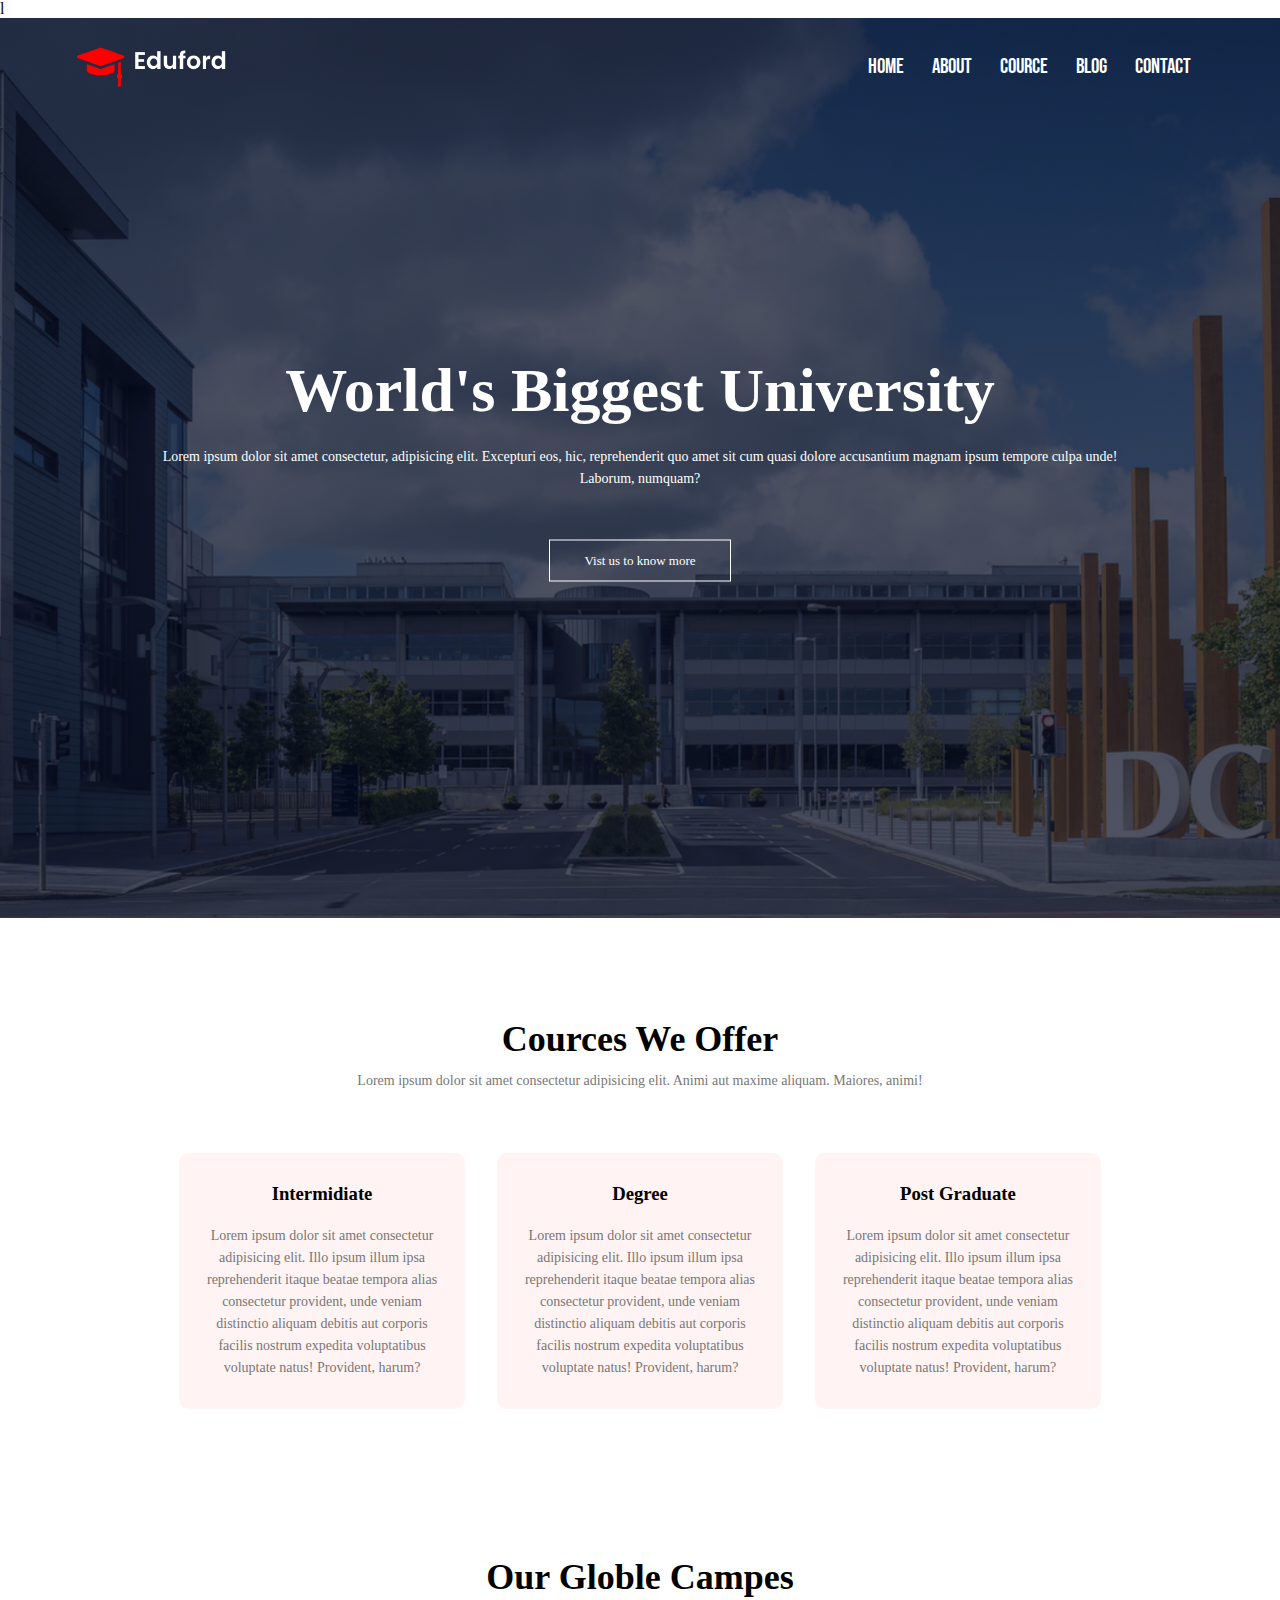
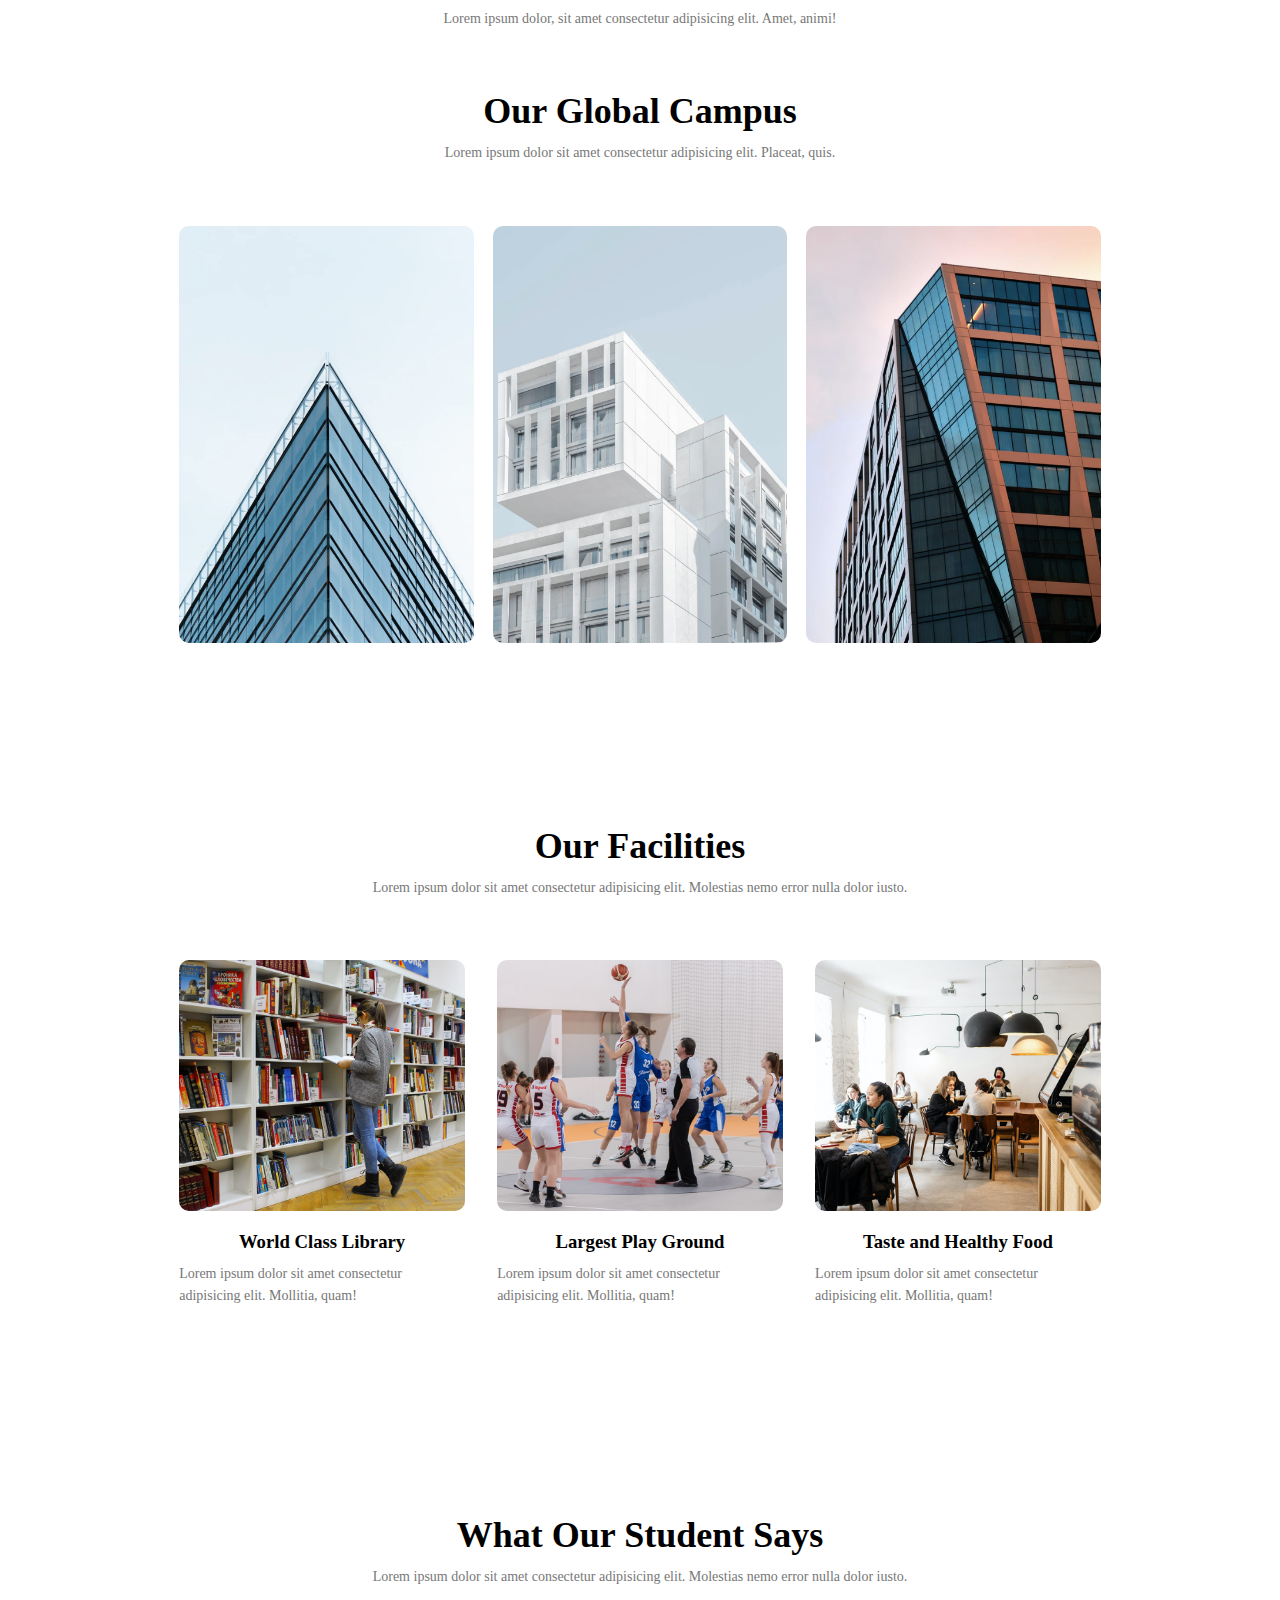
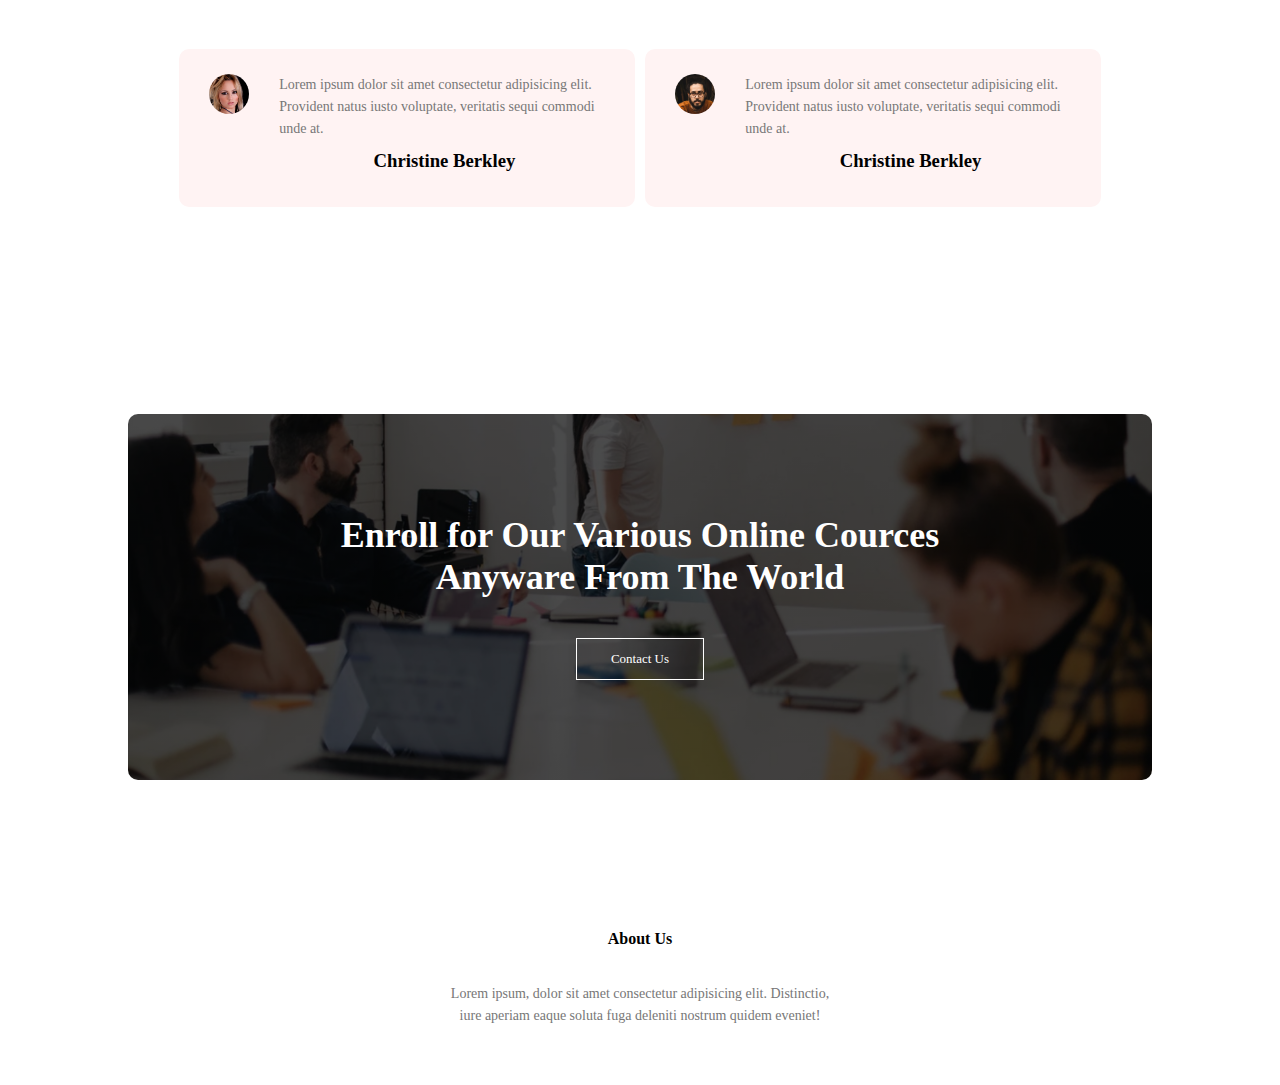
<file: index.html>
<!DOCTYPE html>
<html lang="en">

<head>
  <meta charset="UTF-8">
  <meta http-equiv="X-UA-Compatible" content="IE=edge">
  <meta name="viewport" content="width=device-width, initial-scale=1.0">
  <link rel="stylesheet" href="proj1.css">
  <link rel="preconnect" href="https://fonts.googleapis.com">
  <link rel="preconnect" href="https://fonts.gstatic.com" crossorigin>
  <link href="https://fonts.googleapis.com/css2?family=Bebas+Neue&display=swap" rel="stylesheet">
  <link rel="stylesheet" href="https://cdnjs.cloudflare.com/ajax/libs/font-awesome/6.3.0/css/all.min.css" integrity="sha512-SzlrxWUlpfuzQ+pcUCosxcglQRNAq/DZjVsC0lE40xsADsfeQoEypE+enwcOiGjk/bSuGGKHEyjSoQ1zVisanQ==" crossorigin="anonymous" referrerpolicy="no-referrer" />
  <title>University website Design</title>l
</head>

<body>
  <section class="header">
    <nav>
      <a href="index.html"><img src="eduford_img/logo.png" alt=""></a>

      <div class="nav-links" id="navLinks">
        <i class="fa fa-times-circle" onclick="hideMenu()"></i>

        <ul>
          <li><a href=""> Home</a></li>
          <li><a href="">ABout</a></li>
          <li><a href="">Cource</a></li>
          <li><a href="">Blog</a></li>
          <li><a href="">Contact</a></li>
        </ul>
      </div>
      <i class="fa fa-bars" aria-hidden="true" onclick="showMenu()"></i>

    </nav>
    <div class="text-box">
      <h1>World's Biggest University</h1>
      <p>Lorem ipsum dolor sit amet consectetur, adipisicing elit. Excepturi eos, hic, reprehenderit quo amet sit cum quasi dolore accusantium magnam ipsum tempore culpa unde! <br> Laborum, numquam?</p>
      <a href="" class="hero-btn">Vist us to know more</a>
    </div>
  </section>
  <section class="cource">
    <h1>Cources We Offer</h1>
    <p>Lorem ipsum dolor sit amet consectetur adipisicing elit. Animi aut maxime aliquam. Maiores, animi!</p>
    <div class="row">
      <div class="cource-col">
        <h3>Intermidiate</h3>
        <p>Lorem ipsum dolor sit amet consectetur adipisicing elit. Illo ipsum illum ipsa reprehenderit itaque beatae tempora alias consectetur provident, unde veniam distinctio aliquam debitis aut corporis facilis nostrum expedita voluptatibus voluptate natus! Provident, harum?
        </p>
      </div>
      <div class="cource-col">
        <h3>Degree</h3>
        <p>Lorem ipsum dolor sit amet consectetur adipisicing elit. Illo ipsum illum ipsa reprehenderit itaque beatae tempora alias consectetur provident, unde veniam distinctio aliquam debitis aut corporis facilis nostrum expedita voluptatibus voluptate natus! Provident, harum?
        </p>
      </div>
      <div class="cource-col">
        <h3>Post Graduate</h3>
        <p>Lorem ipsum dolor sit amet consectetur adipisicing elit. Illo ipsum illum ipsa reprehenderit itaque beatae tempora alias consectetur provident, unde veniam distinctio aliquam debitis aut corporis facilis nostrum expedita voluptatibus voluptate natus! Provident, harum?
        </p>
      </div>
    </div>
  </section>
  <section class="campus">
    <h1>Our Globle Campes</h1>
    <p>Lorem ipsum dolor, sit amet consectetur adipisicing elit. Amet, animi!</p>
  </section>
  <section class="campus">
    <h1>Our Global Campus</h1>
    <p>Lorem ipsum dolor sit amet consectetur adipisicing elit. Placeat, quis.</p>
    <div class="row">
      <div class="campus-col">
        <img src="eduford_img/london.png" alt="">
        <div class="layer">
          <h3>LONDON</h3>
        </div>
      </div>
      <div class="campus-col">
        <img src="eduford_img/washington.png" alt="">
        <div class="layer">
          <h3>Washington</h3>
        </div>
      </div>
      <div class="campus-col">
        <img src="eduford_img/newyork.png" alt="">
        <div class="layer">
          <h3>NewYork</h3>
        </div>
      </div>
    </div>
  </section>
  <section class="facilities">
    <h1>Our Facilities</h1>
    <p>Lorem ipsum dolor sit amet consectetur adipisicing elit. Molestias nemo error nulla dolor iusto.</p>
    <div class="row">
      <div class="facilitties-col">
        <img src="eduford_img/library.png" alt="">
        <h3>World Class Library</h3>
        <p>Lorem ipsum dolor sit amet consectetur adipisicing elit. Mollitia, quam!</p>
      </div>
      <div class="facilitties-col">
        <img src="eduford_img/basketball.png" alt="">
        <h3>Largest Play Ground</h3>
        <p>Lorem ipsum dolor sit amet consectetur adipisicing elit. Mollitia, quam!</p>
      
    </div>
        
      <div class="facilitties-col">
        <img src="eduford_img/cafeteria.png" alt="">
        <h3>Taste and Healthy Food</h3>
        <p>Lorem ipsum dolor sit amet consectetur adipisicing elit. Mollitia, quam!</p>
    
    </div>
    </div>
   
      
  </section>
  <!-- testimonials -->
  <section class="testimonials">
    <h1>What Our Student Says</h1>
    <p>Lorem ipsum dolor sit amet consectetur adipisicing elit. Molestias nemo error nulla dolor iusto.</p>
    <div class="row">
      <div class="testimonial-col">
        <img src="eduford_img/user1.jpg" alt="">
        <div>
          <p>
            Lorem ipsum dolor sit amet consectetur adipisicing elit. Provident natus iusto voluptate, veritatis sequi commodi unde at.
          </p>
          <h3>Christine Berkley</h3>
          <i class="fa-solid fa-star"></i>
          <i class="fa-solid fa-star"></i>
          <i class="fa-solid fa-star"></i>
          <i class="fa-solid fa-star"></i>
          <i class="fa-solid fa-star-half"></i>
        </div>
      </div>
      <div class="testimonial-col">
        <img src="eduford_img/user2.jpg" alt="">
        <div>
          <p>
            Lorem ipsum dolor sit amet consectetur adipisicing elit. Provident natus iusto voluptate, veritatis sequi commodi unde at.
          </p>
          <h3>Christine Berkley</h3>
          <i class="fa-solid fa-star"></i>
          <i class="fa-solid fa-star"></i>
          <i class="fa-solid fa-star"></i>
          <i class="fa-solid fa-star"></i>
          <i class="fa-solid fa-star"></i>
          
        </div>
      </div>
     
    </div>
  </section>
  <!-- call to action -->
  <section class="cta">
    <h1>Enroll for Our Various Online Cources <br> Anyware From The World</h1>
    <a href="" class="hero-btn">Contact Us</a>
  </section>
  <!-- footeer -->
  <section class="footer">
    <h4>About Us</h4>
    <p>Lorem ipsum, dolor sit amet consectetur adipisicing elit. Distinctio, <br> iure aperiam eaque soluta fuga deleniti nostrum quidem eveniet!</p>
    <div class="icon">
      <i class="fa-brands fa-facebook"></i>
      <i class="fa-brands fa-twitter"></i>
      <i class="fa-brands fa-square-instagram"></i>
    </div>
  </section>
  <!-- js toggle -->
  <script>
    var navLinks=document.getElementById("navLinks")
    function showMenu(){
      navLinks.style.right="0"
    }
    function hideMenu(){
      navLinks.style.right="-200px"
    }
  </script>

</body>

</html>
</file>
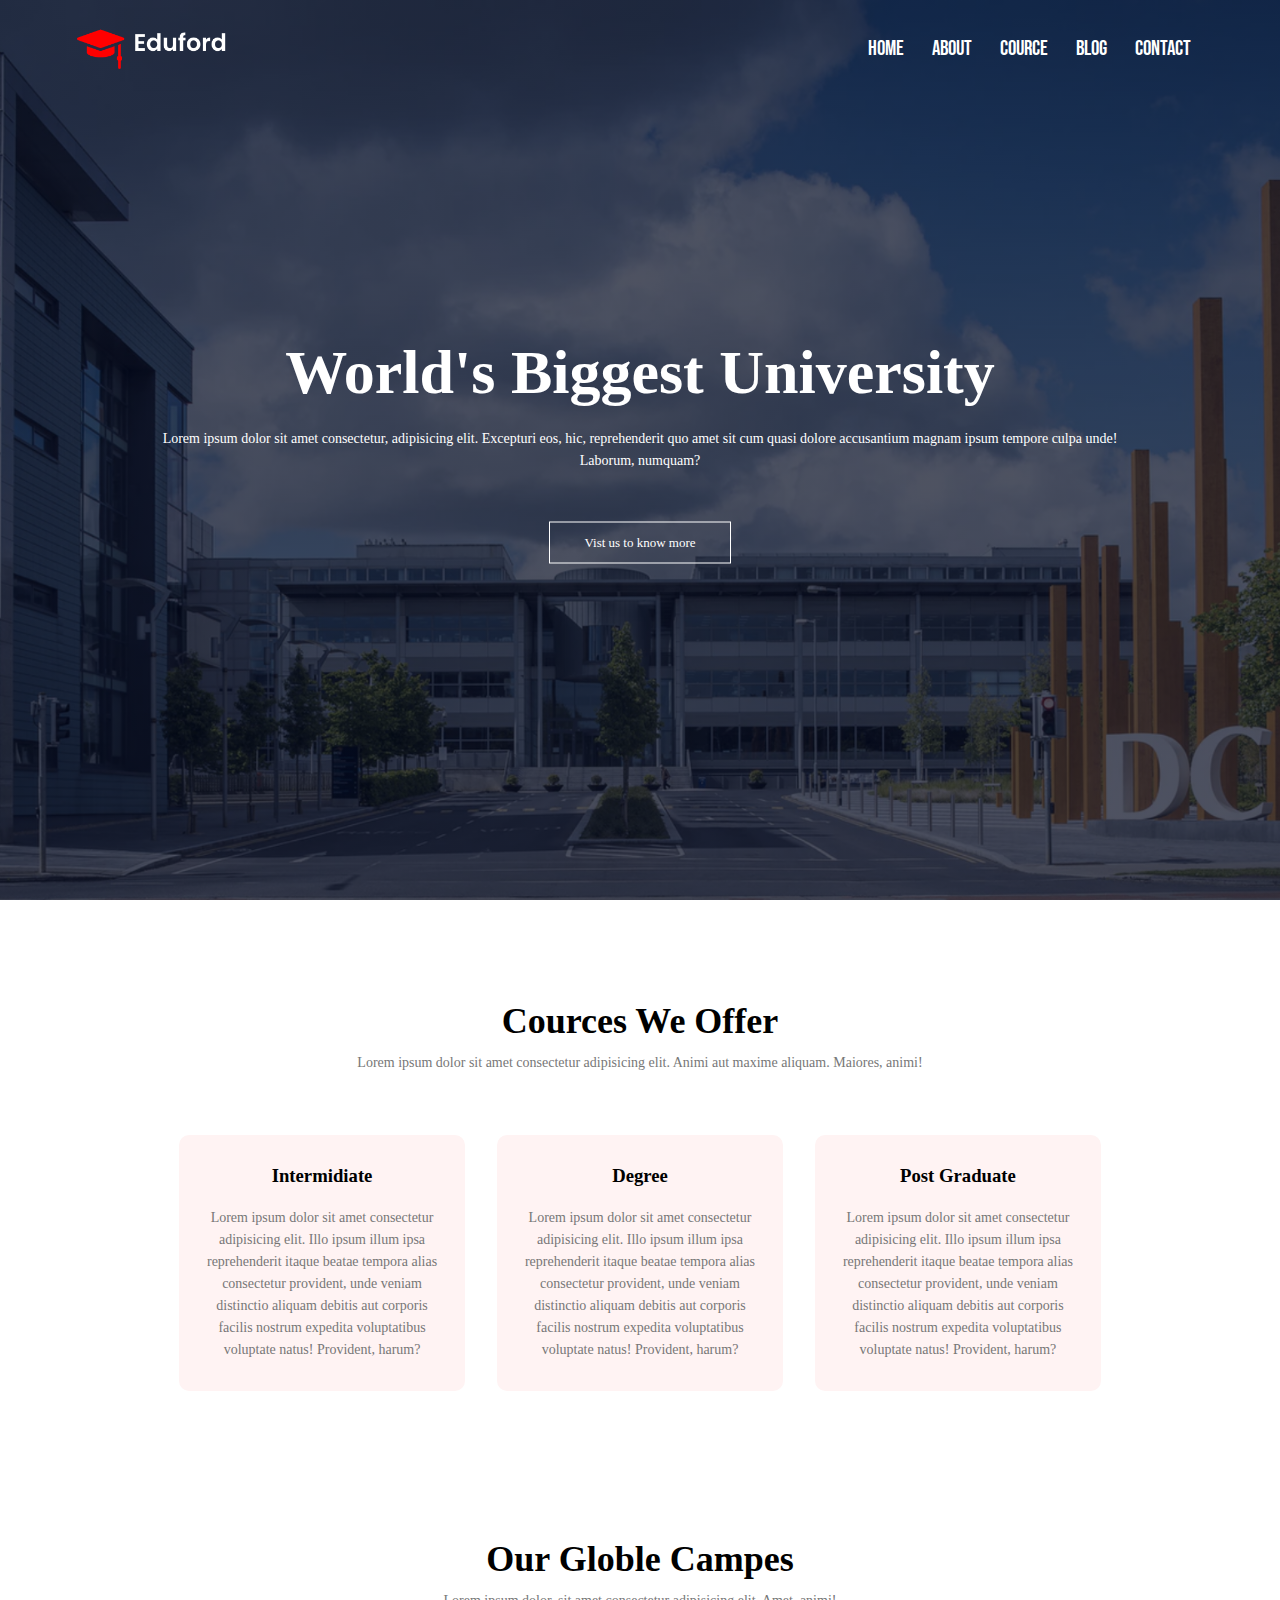
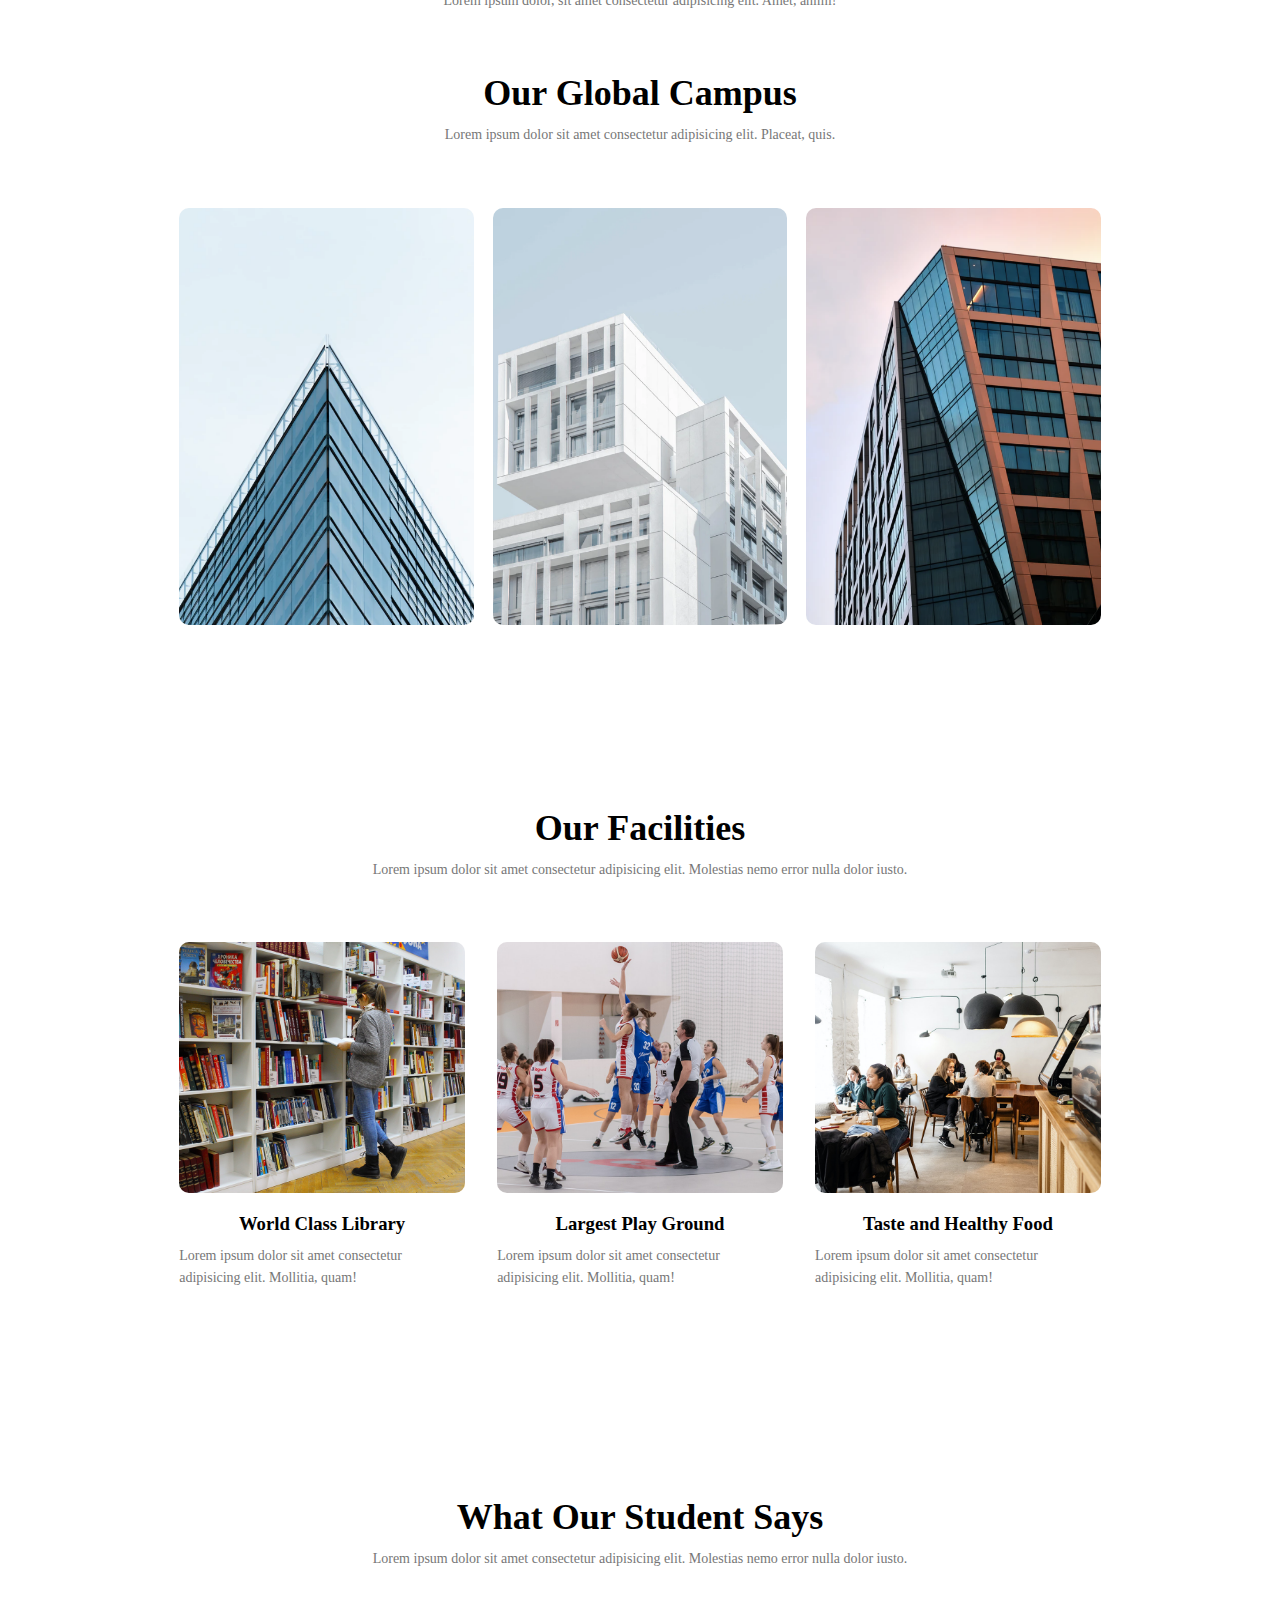
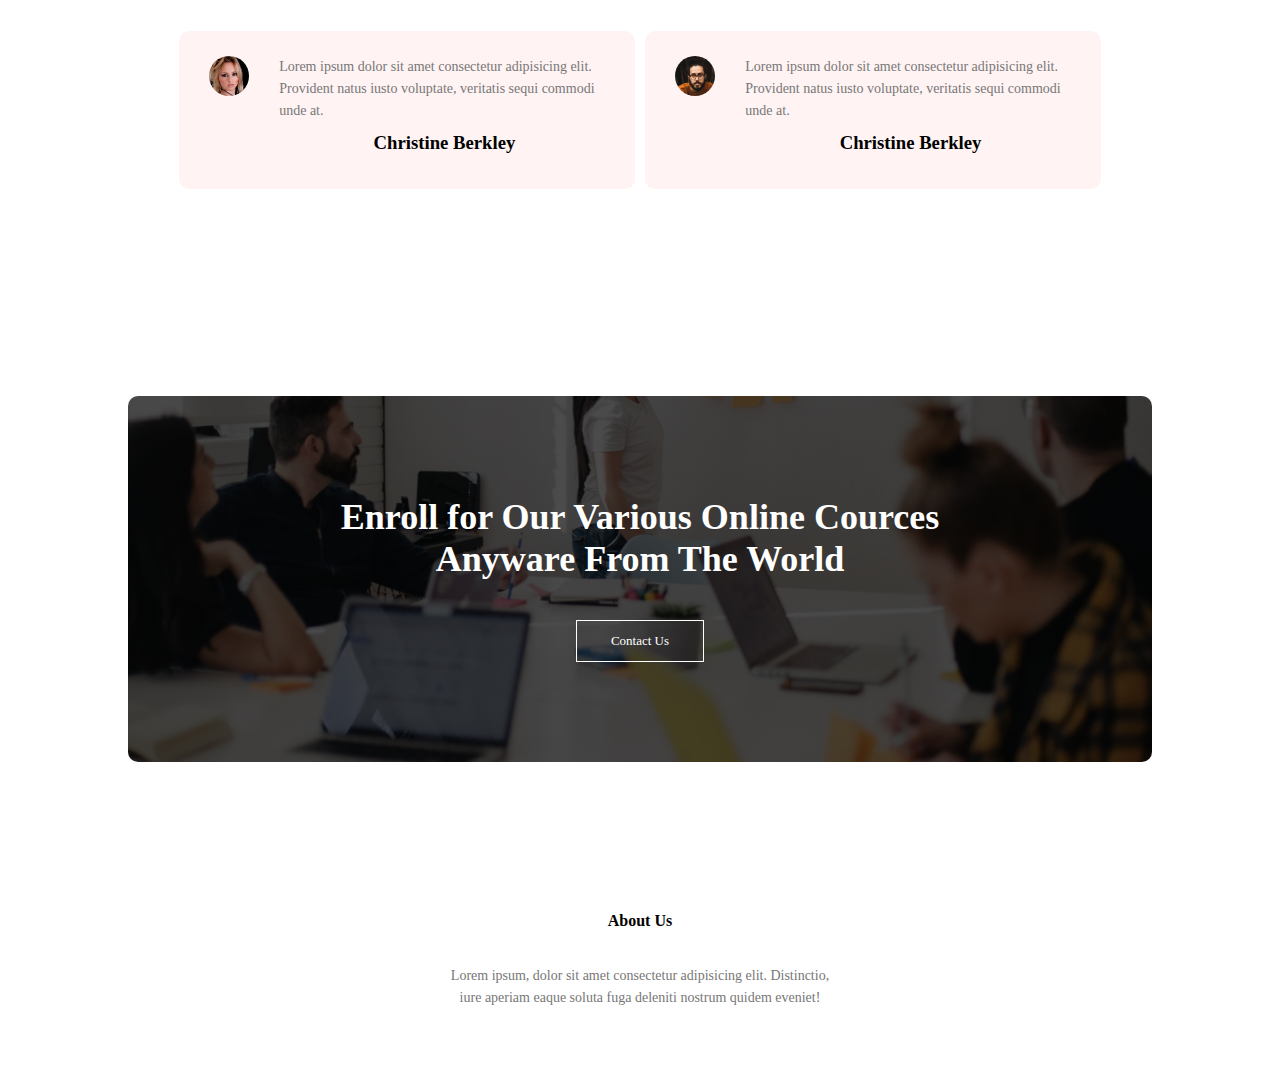
<file: proj1.html>
<!DOCTYPE html>
<html lang="en">

<head>
  <meta charset="UTF-8">
  <meta http-equiv="X-UA-Compatible" content="IE=edge">
  <meta name="viewport" content="width=device-width, initial-scale=1.0">
  <link rel="stylesheet" href="proj1.css">
  <link rel="preconnect" href="https://fonts.googleapis.com">
  <link rel="preconnect" href="https://fonts.gstatic.com" crossorigin>
  <link href="https://fonts.googleapis.com/css2?family=Bebas+Neue&display=swap" rel="stylesheet">
  <link rel="stylesheet" href="https://cdnjs.cloudflare.com/ajax/libs/font-awesome/6.3.0/css/all.min.css" integrity="sha512-SzlrxWUlpfuzQ+pcUCosxcglQRNAq/DZjVsC0lE40xsADsfeQoEypE+enwcOiGjk/bSuGGKHEyjSoQ1zVisanQ==" crossorigin="anonymous" referrerpolicy="no-referrer" />
  <title>University website Design</title>
</head>

<body>
  <section class="header">
    <nav>
      <a href="index.html"><img src="../eduford_img/logo.png" alt=""></a>

      <div class="nav-links" id="navLinks">
        <i class="fa fa-times-circle" onclick="hideMenu()"></i>

        <ul>
          <li><a href=""> Home</a></li>
          <li><a href="">ABout</a></li>
          <li><a href="">Cource</a></li>
          <li><a href="">Blog</a></li>
          <li><a href="">Contact</a></li>
        </ul>
      </div>
      <i class="fa fa-bars" aria-hidden="true" onclick="showMenu()"></i>

    </nav>
    <div class="text-box">
      <h1>World's Biggest University</h1>
      <p>Lorem ipsum dolor sit amet consectetur, adipisicing elit. Excepturi eos, hic, reprehenderit quo amet sit cum quasi dolore accusantium magnam ipsum tempore culpa unde! <br> Laborum, numquam?</p>
      <a href="" class="hero-btn">Vist us to know more</a>
    </div>
  </section>
  <section class="cource">
    <h1>Cources We Offer</h1>
    <p>Lorem ipsum dolor sit amet consectetur adipisicing elit. Animi aut maxime aliquam. Maiores, animi!</p>
    <div class="row">
      <div class="cource-col">
        <h3>Intermidiate</h3>
        <p>Lorem ipsum dolor sit amet consectetur adipisicing elit. Illo ipsum illum ipsa reprehenderit itaque beatae tempora alias consectetur provident, unde veniam distinctio aliquam debitis aut corporis facilis nostrum expedita voluptatibus voluptate natus! Provident, harum?
        </p>
      </div>
      <div class="cource-col">
        <h3>Degree</h3>
        <p>Lorem ipsum dolor sit amet consectetur adipisicing elit. Illo ipsum illum ipsa reprehenderit itaque beatae tempora alias consectetur provident, unde veniam distinctio aliquam debitis aut corporis facilis nostrum expedita voluptatibus voluptate natus! Provident, harum?
        </p>
      </div>
      <div class="cource-col">
        <h3>Post Graduate</h3>
        <p>Lorem ipsum dolor sit amet consectetur adipisicing elit. Illo ipsum illum ipsa reprehenderit itaque beatae tempora alias consectetur provident, unde veniam distinctio aliquam debitis aut corporis facilis nostrum expedita voluptatibus voluptate natus! Provident, harum?
        </p>
      </div>
    </div>
  </section>
  <section class="campus">
    <h1>Our Globle Campes</h1>
    <p>Lorem ipsum dolor, sit amet consectetur adipisicing elit. Amet, animi!</p>
  </section>
  <section class="campus">
    <h1>Our Global Campus</h1>
    <p>Lorem ipsum dolor sit amet consectetur adipisicing elit. Placeat, quis.</p>
    <div class="row">
      <div class="campus-col">
        <img src="../eduford_img/london.png" alt="">
        <div class="layer">
          <h3>LONDON</h3>
        </div>
      </div>
      <div class="campus-col">
        <img src="/eduford_img/washington.png" alt="">
        <div class="layer">
          <h3>Washington</h3>
        </div>
      </div>
      <div class="campus-col">
        <img src="../eduford_img/newyork.png" alt="">
        <div class="layer">
          <h3>NewYork</h3>
        </div>
      </div>
    </div>
  </section>
  <section class="facilities">
    <h1>Our Facilities</h1>
    <p>Lorem ipsum dolor sit amet consectetur adipisicing elit. Molestias nemo error nulla dolor iusto.</p>
    <div class="row">
      <div class="facilitties-col">
        <img src="../eduford_img/library.png" alt="">
        <h3>World Class Library</h3>
        <p>Lorem ipsum dolor sit amet consectetur adipisicing elit. Mollitia, quam!</p>
      </div>
      <div class="facilitties-col">
        <img src="../eduford_img/basketball.png" alt="">
        <h3>Largest Play Ground</h3>
        <p>Lorem ipsum dolor sit amet consectetur adipisicing elit. Mollitia, quam!</p>
      
    </div>
        
      <div class="facilitties-col">
        <img src="../eduford_img/cafeteria.png" alt="">
        <h3>Taste and Healthy Food</h3>
        <p>Lorem ipsum dolor sit amet consectetur adipisicing elit. Mollitia, quam!</p>
    
    </div>
    </div>
   
      
  </section>
  <!-- testimonials -->
  <section class="testimonials">
    <h1>What Our Student Says</h1>
    <p>Lorem ipsum dolor sit amet consectetur adipisicing elit. Molestias nemo error nulla dolor iusto.</p>
    <div class="row">
      <div class="testimonial-col">
        <img src="../eduford_img/user1.jpg" alt="">
        <div>
          <p>
            Lorem ipsum dolor sit amet consectetur adipisicing elit. Provident natus iusto voluptate, veritatis sequi commodi unde at.
          </p>
          <h3>Christine Berkley</h3>
          <i class="fa-solid fa-star"></i>
          <i class="fa-solid fa-star"></i>
          <i class="fa-solid fa-star"></i>
          <i class="fa-solid fa-star"></i>
          <i class="fa-solid fa-star-half"></i>
        </div>
      </div>
      <div class="testimonial-col">
        <img src="../eduford_img/user2.jpg" alt="">
        <div>
          <p>
            Lorem ipsum dolor sit amet consectetur adipisicing elit. Provident natus iusto voluptate, veritatis sequi commodi unde at.
          </p>
          <h3>Christine Berkley</h3>
          <i class="fa-solid fa-star"></i>
          <i class="fa-solid fa-star"></i>
          <i class="fa-solid fa-star"></i>
          <i class="fa-solid fa-star"></i>
          <i class="fa-solid fa-star"></i>
          
        </div>
      </div>
     
    </div>
  </section>
  <!-- call to action -->
  <section class="cta">
    <h1>Enroll for Our Various Online Cources <br> Anyware From The World</h1>
    <a href="" class="hero-btn">Contact Us</a>
  </section>
  <!-- footeer -->
  <section class="footer">
    <h4>About Us</h4>
    <p>Lorem ipsum, dolor sit amet consectetur adipisicing elit. Distinctio, <br> iure aperiam eaque soluta fuga deleniti nostrum quidem eveniet!</p>
    <div class="icon">
      <i class="fa-brands fa-facebook"></i>
      <i class="fa-brands fa-twitter"></i>
      <i class="fa-brands fa-square-instagram"></i>
    </div>
  </section>
  <!-- js toggle -->
  <script>
    var navLinks=document.getElementById("navLinks")
    function showMenu(){
      navLinks.style.right="0"
    }
    function hideMenu(){
      navLinks.style.right="-200px"
    }
  </script>

</body>

</html>
</file>
<file: proj1.css>
*{
    padding: 0;
    margin: 0;
}
.header {
    min-height: 100vh;
    width: 100%;
    background-image: linear-gradient(rgba(4,9,30,0.7),rgba(4,9,30,0.7)),url(eduford_img/banner.png);
    background-position: center;
    background-size: cover;
    position: relative;
  }
  nav {
    display: flex;
    align-items: center;
    justify-content: space-between;
    padding: 2% 6%;
  }
  nav img{
    width: 150px;

  }
.nav-links{
    flex: 1;
    text-align: right;
}
.nav-links ul li {
    list-style: none;
    display: inline-block;
    padding: 8px 12px;
    position: relative;
  }
  .nav-links ul li a {
    color: white;
    text-decoration: none;
    font-size: 1.3rem;
    font-family: 'Bebas Neue', cursive;
  }
  .nav-links ul li::after{
content: '';
width: 0%;
height: 2px;
background: #f44336;
display: block;
margin: auto;
transition: 0.5s;
  }
  .nav-links ul li:hover::after{
    width: 100%;
  }
  .text-box{
    width: 90%;
    color: #fff;
    position: absolute;
    top: 50%;
    left: 50%;
    transform: translate(-50%,-50%);
    text-align: center;
  }
  .text-box h1{
    font-size: 62px;
  }
.text-box p{
    margin: 10px 0 40px;
    font-size: 14px;
    color: #fff;
}
.hero-btn{
    display: inline-block;
    text-decoration: none;
    color: #fff;
    border: 1px solid #fff;
    padding: 12px 34px;
    font-size: 13px;
    background: transparent;
    position: relative;
    cursor: pointer;
    transition: 1s;
}
.hero-btn:hover{
    border: 1px solid #f44336;
    background-color: #f44336;
    
    
}
nav .fa{
    display: none;
}
@media(max-width:700px){
    .text-box h1{
        font-size: 20px;
    }
    .nav-links ul li{
        display: block;
    }
    .nav-links{
        position: absolute;
        background: #f44336;
        height: 100vh;
        width: 200px;
        top: 0;
        right: -200px;
        text-align: left;
        z-index: 2;
        transition: 1s;
    }
    nav .fa{
        display: block;
        color: #fff;
        margin: 10px;
        cursor: pointer;
    }
    .nav-links ul{
        padding: 30px;
    }
}
/* ------cource-------- */
.cource {
    width: 80%;
    text-align: center;
    padding-top: 100px;
    margin: auto;
  }
  h1{
font-size: 36px;
font-weight: 600;
  }
  p{
    color:#777 ;
    font-size: 14px;
    font-weight: 22px;
    line-height: 22px;
    padding: 10px;
  }
  .row{
    margin:  5%; ;
    display: flex;
    justify-content: space-between;
  }
  .cource-col {
    flex-basis: 31%;
    background: #fff3f3;
    border-radius: 10px;
    margin-bottom: 5%;
    padding: 20px 12px;
    box-sizing: border-box;
    transition: .5s;
  }
  h3 {
    text-align: center;
    font-weight: 600;
    margin: 10px 0;
    
  }
  .cource-col:hover{
    box-shadow: 0 0 20px 0px rgba(0,0,0,0.2);

  }
  @media(max-width:700px){
    .row{
      flex-direction: column;
    }
  }
.campus{
  width:80%;
  margin:auto;
  text-align: center;
  padding-top: 50px;
}
.campus-col{
  flex-basis: 32%;
  border-radius: 10px;
  margin-bottom: 30px;
  position: relative;
  overflow: hidden;
}
.campus-col img{
  width: 100%;
  display: block;
}
.layer{
  background: transparent;
  height: 100%;
  width: 100%;
  position: absolute;
  top: 0;
  left: 0;
  transition: 0.5s;
}
.layer:hover{
  background: rgba(226,0,0,0.7);
}
.layer h3 {
  width: 100%;
  font-weight: 500;
  color: #fff;
  font-size: 26px;
  bottom: 0;
  left: 50%;
  transform: translateX(-50%);
  position: absolute;
  opacity: 0;
  transition: 0.5s;
}
.layer:hover h3{
  bottom:49%;
  opacity: 1;
}
.facilities{
  width: 80%;
  text-align: center;
  margin: auto;
  padding:100px; ;
}
.facilitties-col {
  flex-basis: 31%;
  border-radius: 10px;
  margin-bottom: 5%;
  text-align: left;
}
.facilitties-col img {
  width: 100%;
  border-radius: 10px;
  overflow: hidden;
}
.facilitties-col p {
  padding: 0;
}
.facilitties-col h3 {
  margin-top: 16px;
}
.testimonials {
  width: 80%;
  text-align: center;
  padding: 10px;
  margin: auto;
}
.testimonial-col{
  flex-basis: 44%;
  border-radius: 10px;
  margin-bottom: 5%;
  text-align: left;
  background-color: #fff3f3;
  padding: 25px;
  cursor: pointer;
  display: flex;
}
.testimonial-col img{
  height: 40px;
  margin-left:5px ;
  margin-right: 30px;
  border-radius: 50%;
}
.testimonial-col p{
  padding: 0;

}
.testimonial-col h{
 margin-top: 15px; 
 text-align: left;
}
.testimonial-col .fa{
  color: #f44336;

}
@media (max-width: 700px){
.testimonial-col img {
  margin-left: 0px;
  margin-right: 15px;
}}
.cta{
   margin: 100px auto;
   width: 80%;
   background-image: linear-gradient(rgba(0,0,0,0.7),rgba(0,0,0,0.7)),url(eduford_img/banner2.jpg);
   background-position: center;
   background-size: cover;
   border-radius: 10px;
   text-align: center;
   padding: 100px 0;
}
.cta h1{
  color: #fff;
  margin-bottom: 40px;
  padding: 0;
}
@media(max-width:700px){
  .cta h1{
    font-size: 24px;
  }
}
.footer{
  text-align: center;
  width: 100%;
  padding: 30px 0;
}
.footer h4{
  margin-bottom: 25px;
  margin-top: 20px;
  font-weight: 600;
}
.icon .fa-brands{
  color: #f44336;
  margin: 0 13px;
  cursor: pointer;
  padding: 18px 0;

}
</file>
